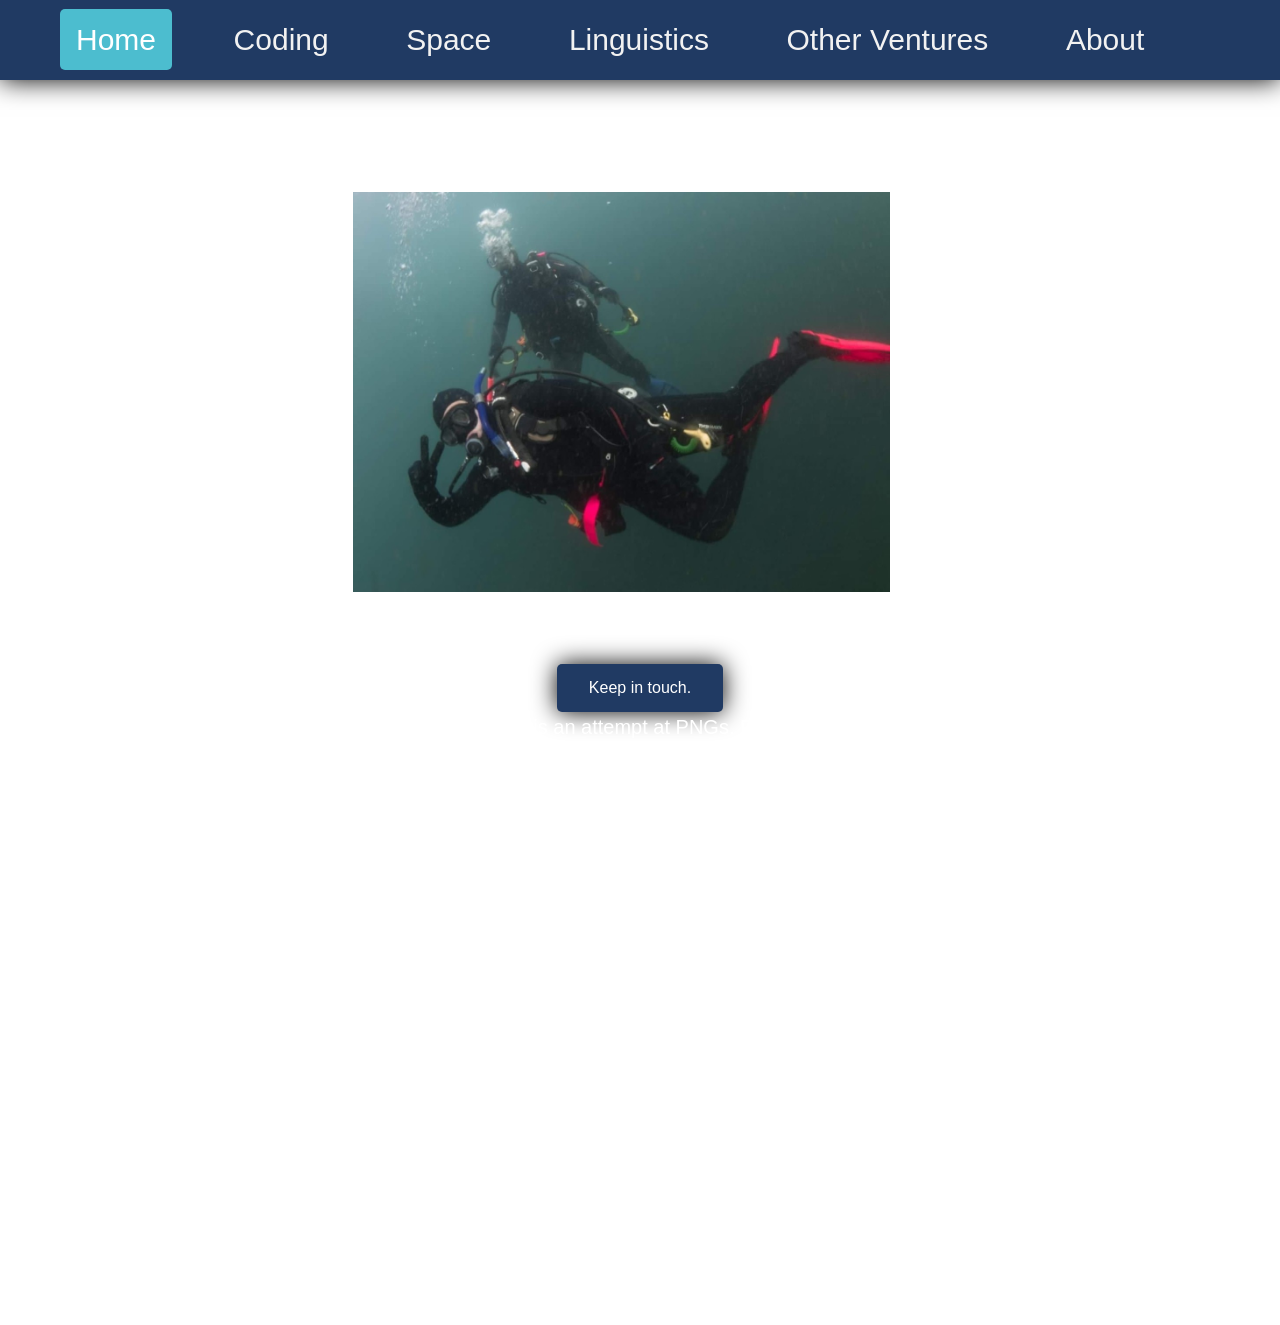
<file: index.html>
<!DOCTYPE html>
<html>

  <title>Home</title>

  <head>
    <link rel="stylesheet" href="pages/sitestyle.css">

  </head>
  <body>
    <header>
        <nav>
          <ul>
            <li><a class="active" href="index.html">Home</a>
            <li><a href="pages/coding.html">Coding</a>
            <li><a href="pages/space.html">Space</a>
            <li><a href="pages/linguistics.html">Linguistics</a>
            <li><a href="pages/misc.html">Other Ventures</a>
            <li><a href="pages/about.html">About</a>

          </ul>
        </nav>
      </header>
  <main>
    <h1>Hi! I'm Jess.</h1>

    <img src="scuba.jpg" alt="At my PADI certification dive." height = 400> <img onclick="location.href='https://www.linkedin.com/in/jessica-kuleshov-9639122b/';" src="linkedin_white_1.png" alt="linkedin" height = 30>
    <p>Nice to meet you. Take a look around.</p>
    <button onclick="location.href='https://www.linkedin.com/in/jessica-kuleshov-9639122b/';">Keep in touch.</button>
    <br>
    Below is an attempt at PNGs. Please.



  </main>

</body>
</html>
</file>
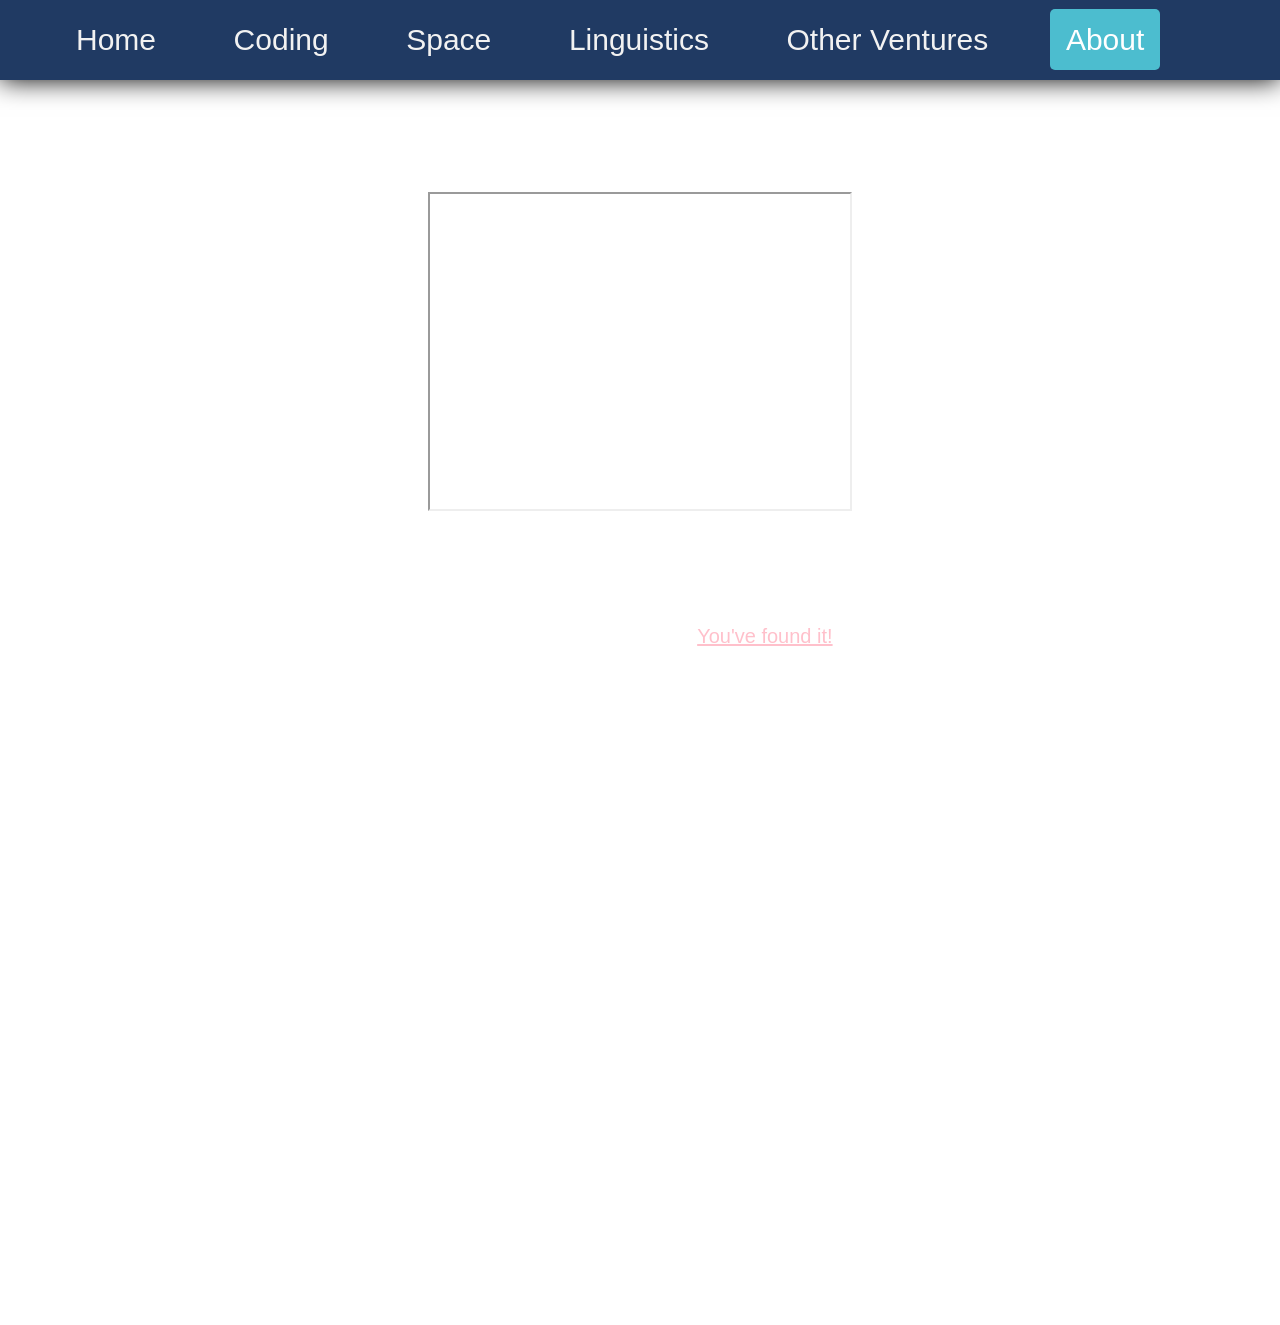
<file: pages/about.html>
<!DOCTYPE html>
<html>
  <title>About</title>
  <head>
    <link rel="stylesheet" href="sitestyle.css">
  </head>
  <body>
    <header>
        <nav>
          <ul>
            <li><a href="../index.html">Home</a>
            <li><a href="../pages/coding.html">Coding</a>
            <li><a href="../pages/space.html">Space</a>
            <li><a href="../pages/linguistics.html">Linguistics</a>
            <li><a href="../pages/misc.html">Other Ventures</a>
            <li><a class="active" href="../pages/about.html">About</a>
          </ul>
        </nav>
      </header>
  <main>
    <h1>Who am I, anyway?</h1>
    <iframe width="420" height="315"
    src="https://www.youtube.com/embed/EiPkDpU1jZM">
  </iframe> <br>
    (disregard the "Aerospace Fellowship" portion and title, the rest holds up pretty well.)


    <p>I am a senior in the Columbia University School of
      Engineering and Applied Sciences, studying Computer Science and Linguistics,
      with some aerospace on the side. However, I'd venture to say that I am just a
      tad more than that. </p>
    Came here for the resume? <a href="about_projects/resume.pdf" target="_blank">You've found it!</a><br>
    <h3>Things I am currently involved with:</h3>
      <b><i>Linguistics@Columbia</b></i><br>
      I am, once again, TA-ing Introduction to Linguistics, taught by Prof. John McWhorter. Hyped for another
      (please oh no don't be remote) semsster!<br><br>
      <b><i>Brooke Owens Fellowship</b></i><br>
        I am a 2021 Brooke Owens Fellow, and interned with the Missions Software team at Planet Labs!<br><br>
      <b><i>Columbia Space Initiative</b></i><br>
        I am formerly the Co-President, and currently am the Rocketry team's Co-Lead and Airframe subteam lead.<br><br>
      <b><i>Columbia GLOT </b></i><br>
        GLOT, or the Group of Linguistically-Oriented Terrestrials, is a language
        and linguistics club that I co-founded with a friend in Fall 2019.<br><br>
      <b><i>Columbia Pops Orchestra</b></i><br>
        I play bass clarinet!<br><br>
      <b><i>Columbia Wushu</b></i><br>
        I am kicking, spinning, the things you'd generally expect from wushu!<br><br>
        <br>
        <br>
        <br>
  </main>
</body>
</html>
</file>
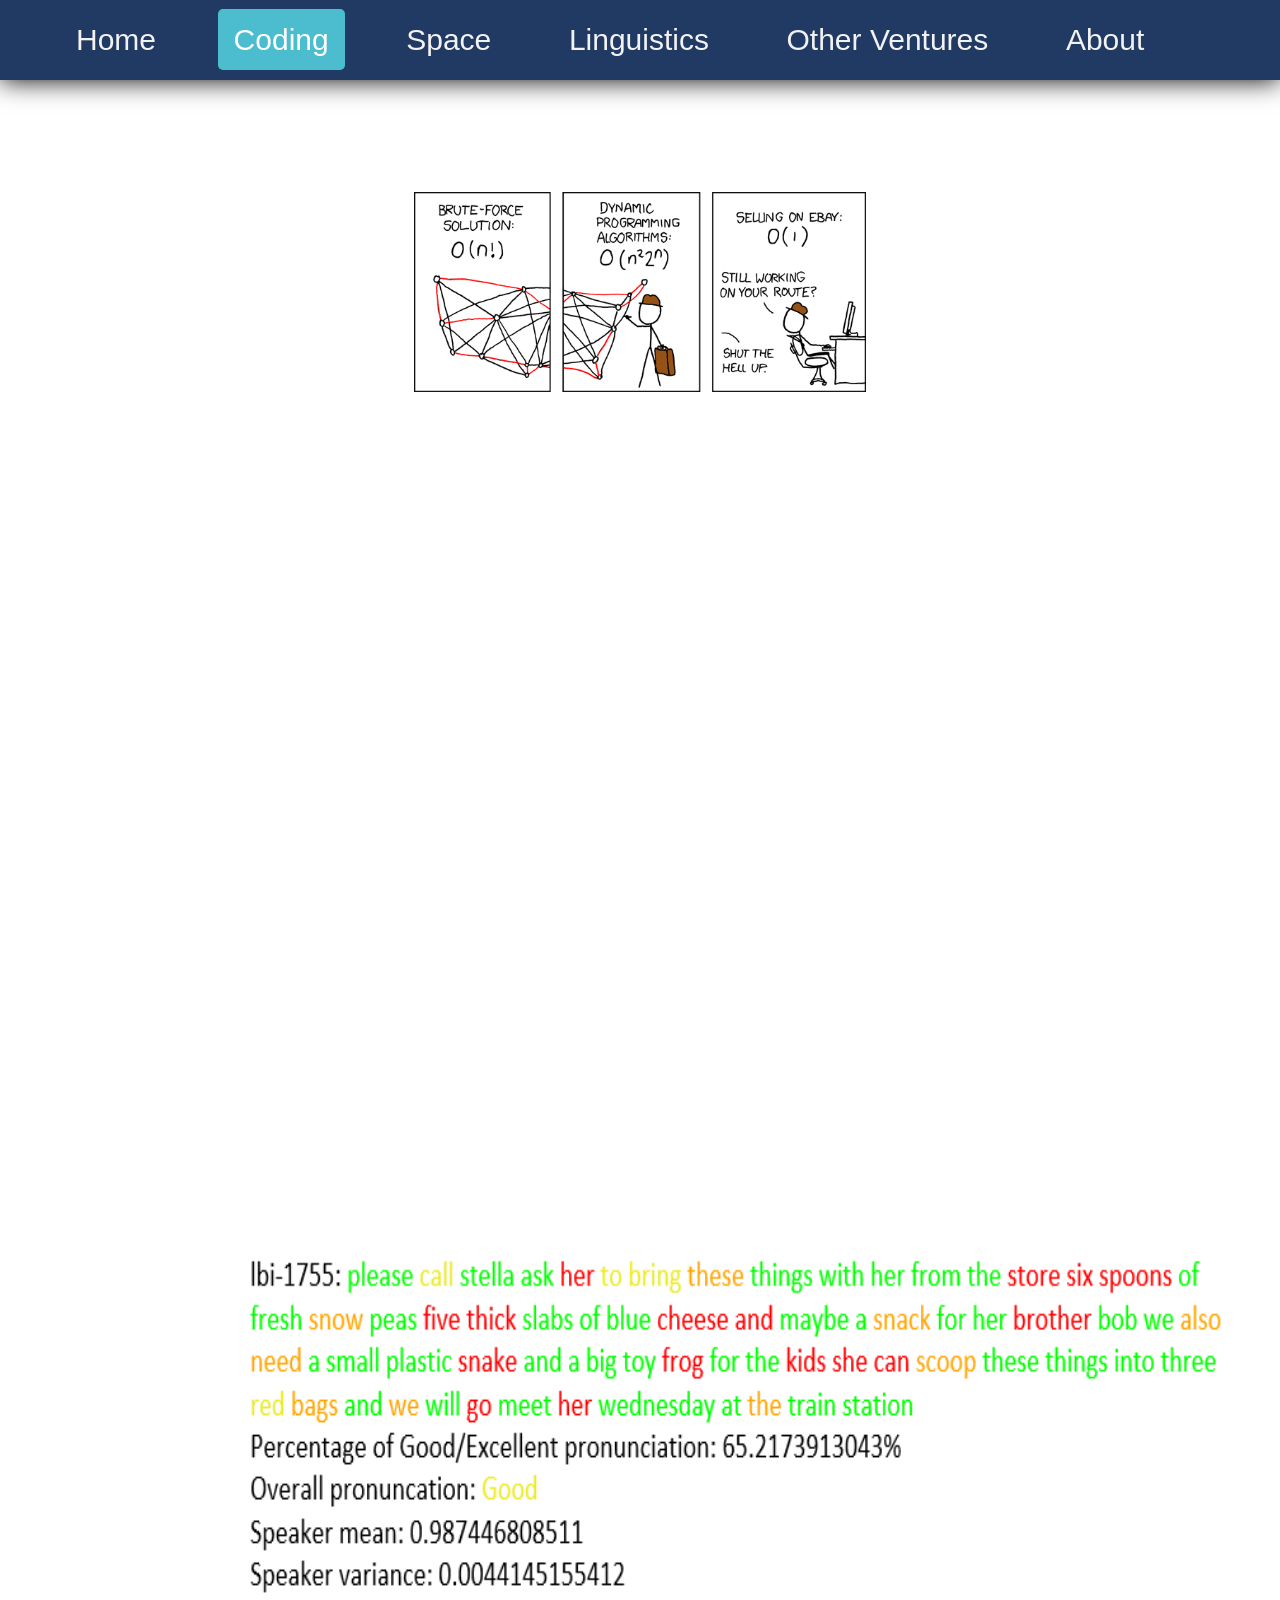
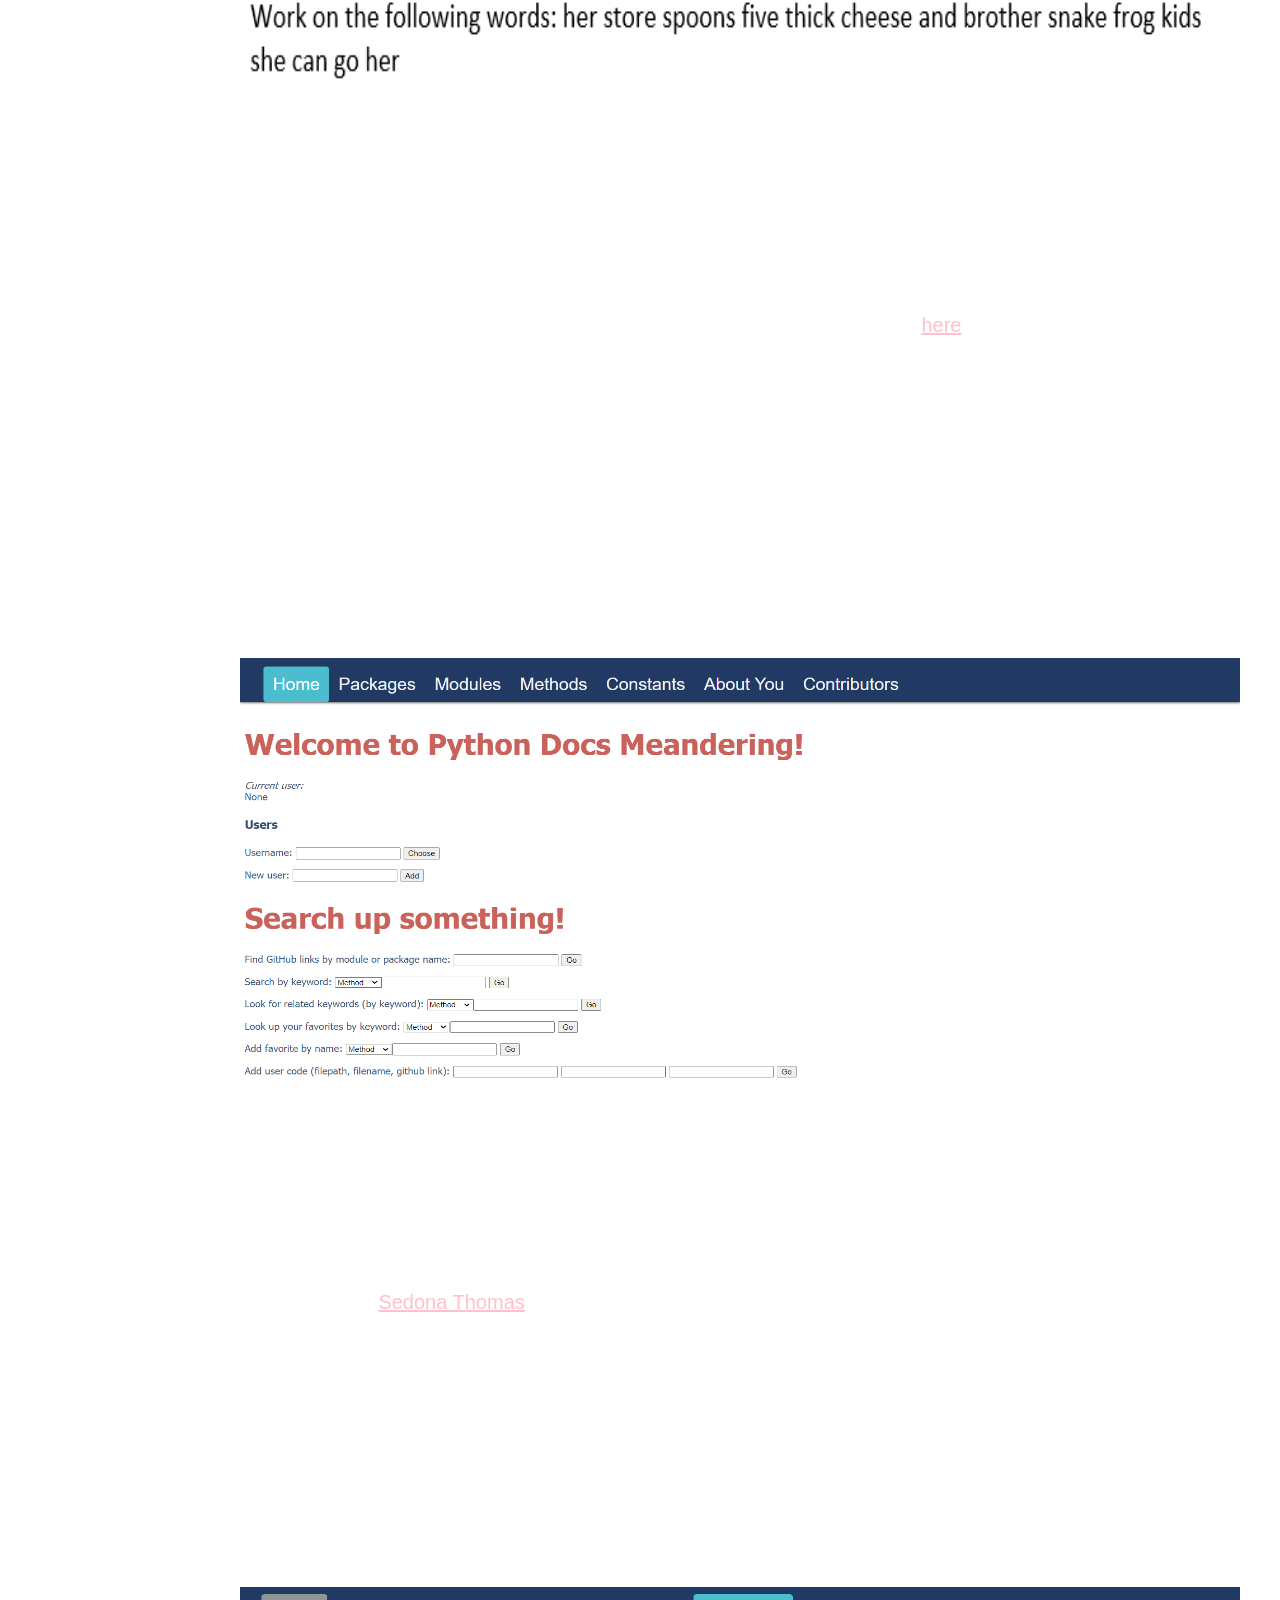
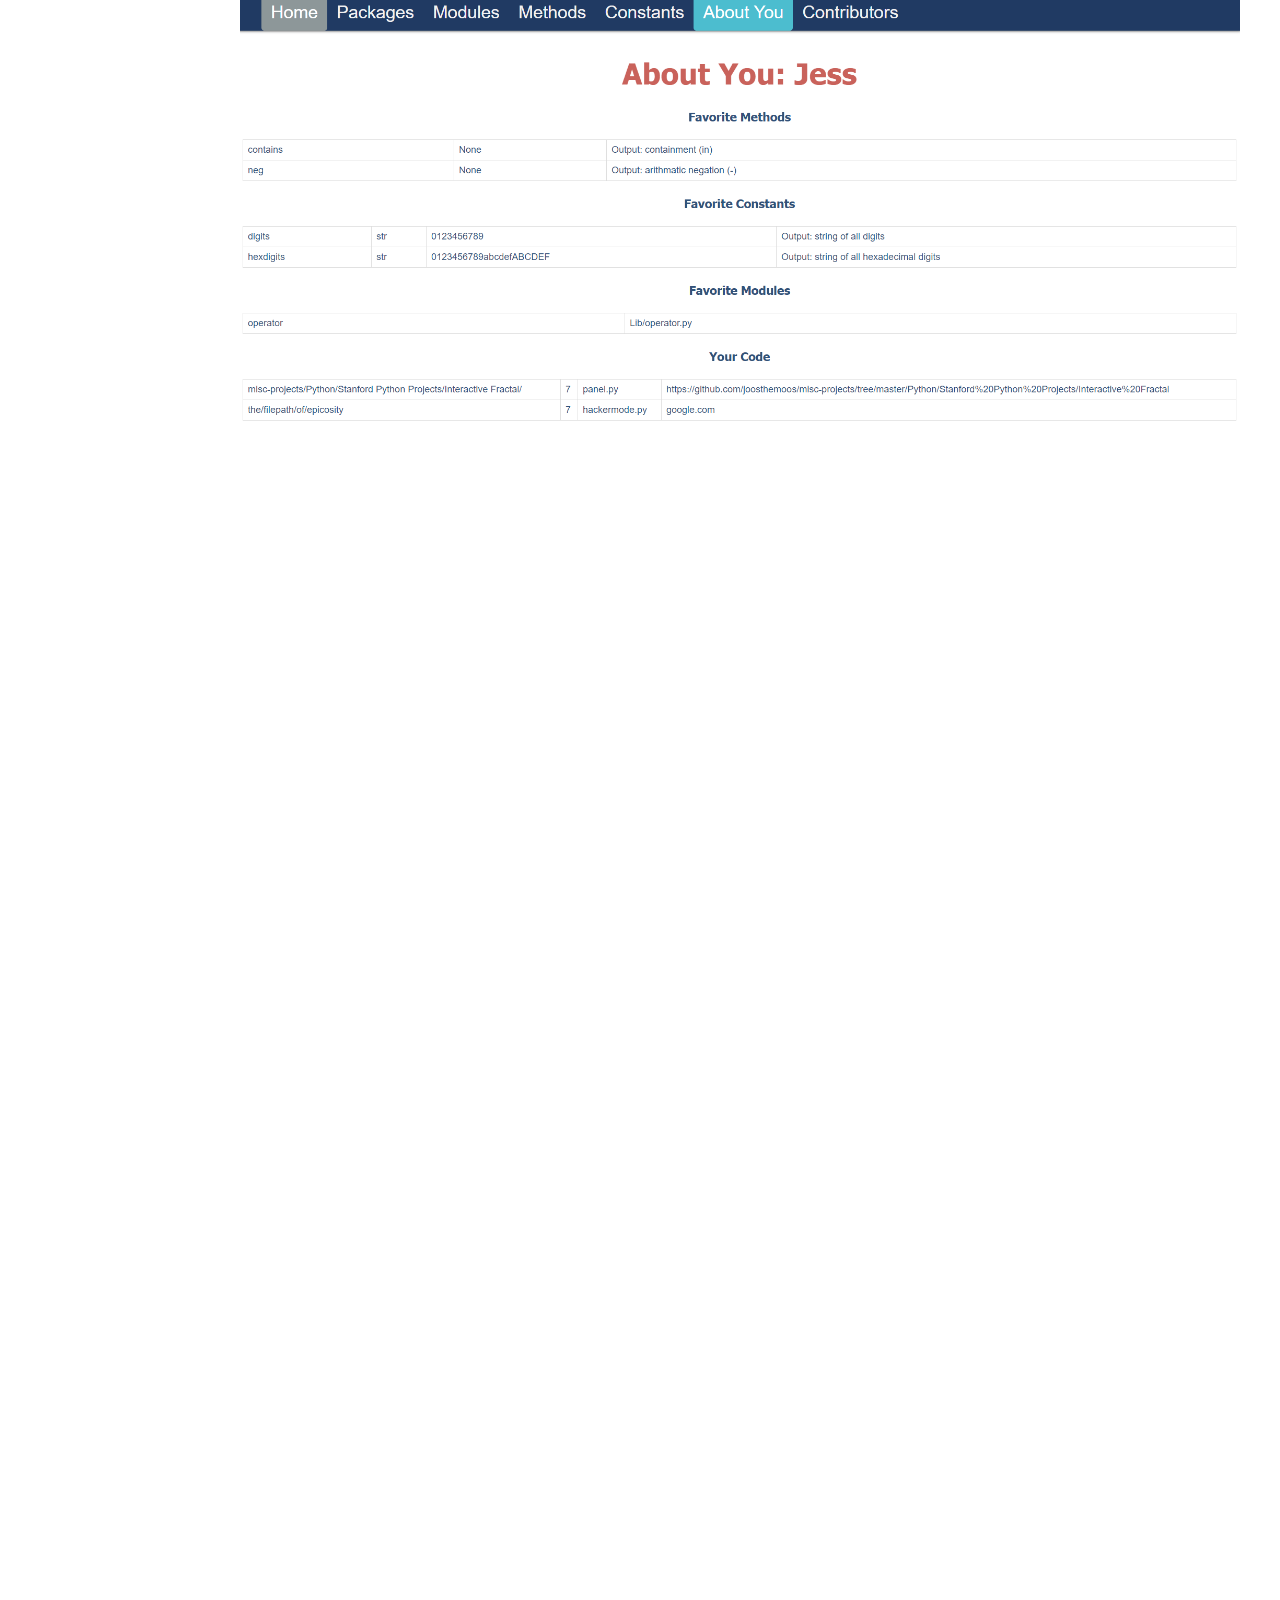
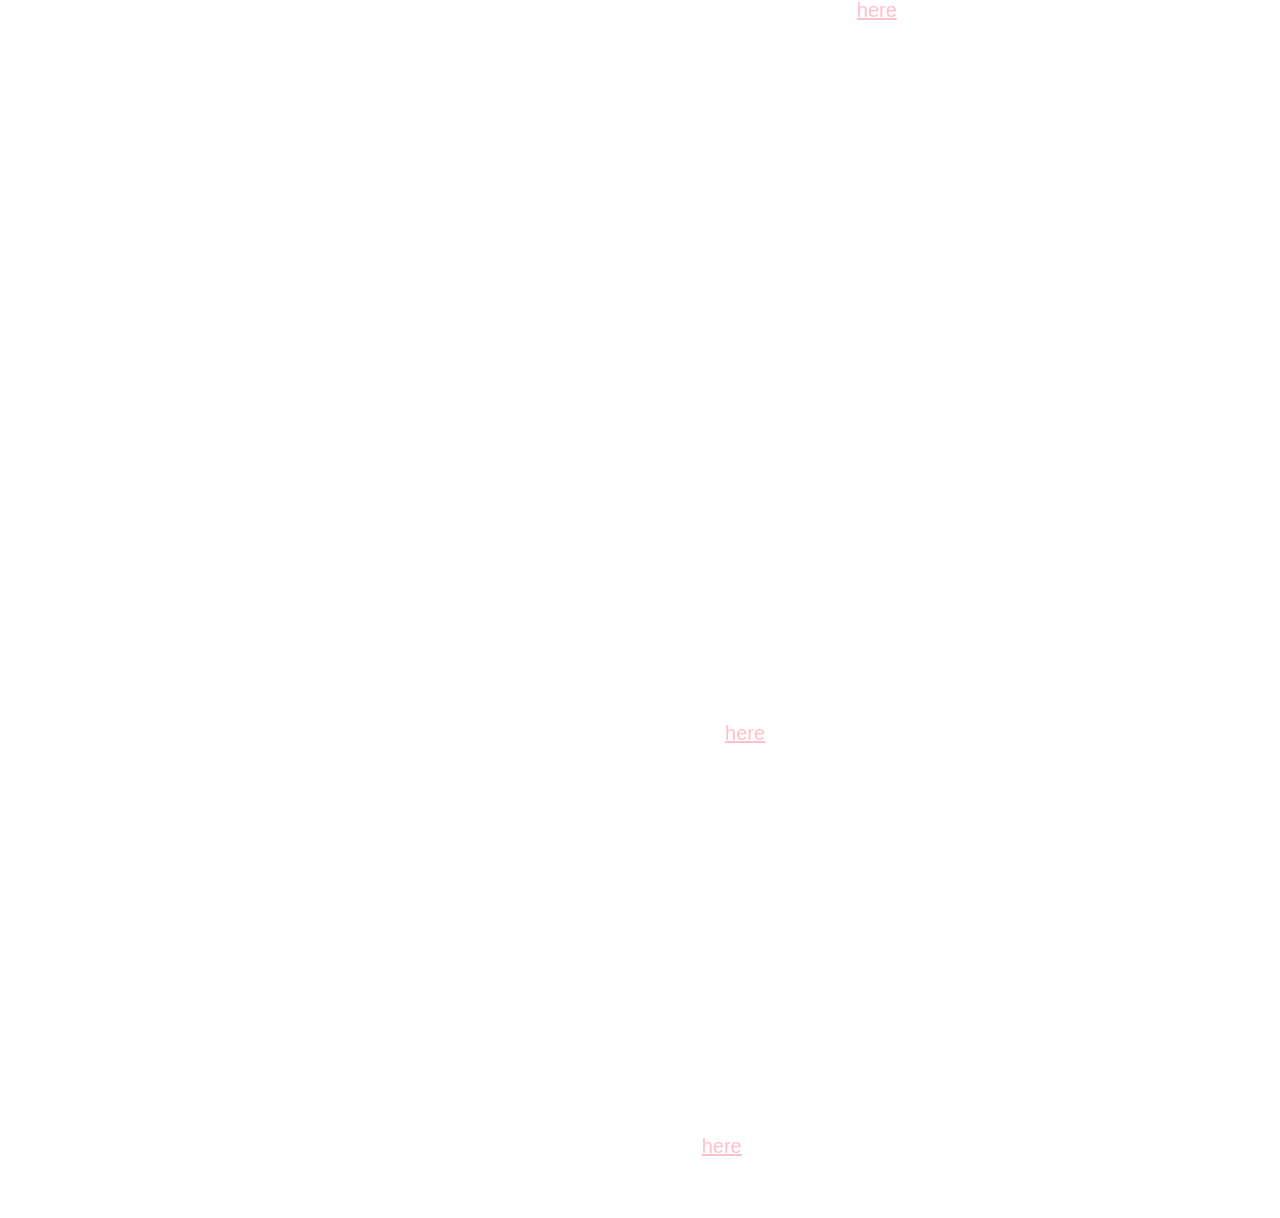
<file: pages/coding.html>
<!DOCTYPE html>
<html>
  <title>Coding</title>
  <head>
    <link rel="stylesheet" href="sitestyle.css">
  </head>
  <body>
    <header>
        <nav>
          <ul>
            <li><a href="../index.html">Home</a>
            <li><a class="active" href="../pages/coding.html">Coding</a>
            <li><a href="../pages/space.html">Space</a>
            <li><a href="../pages/linguistics.html">Linguistics</a>
            <li><a href="../pages/misc.html">Other Ventures</a>
            <li><a href="../pages/about.html">About</a>
          </ul>
        </nav>
      </header>
  <main>
    <h1>Coding</h1>
    <img src="coding_projects/coding.png" alt="Another xkcd? Probably." height = 200>
    <p>Although I started coding HTML websites when I was in elementary school,
    I took an extended break pretty much until the end of high school, when I
    rediscovered my love for computer science and how easily applicable it is
    to other things that I love. Now I have mildly more impressive projects
    (I hope) than simply being able to Inspect-Element the Google homepage.</p>

    <div class="card">
      <h2>Speech Recognition: Pronunciation Assessment and Feedback Tool</h2>
      <h4>Fall 2021</h4>
      <p>Languages/toolkits used: Shell Scripting, Python, Kaldi, Google Cloud</p>
      <p>As part of COMSW6998 Fundamentals of Speech Recognition, taught by Prof. Homayoon Beigi, we were tasked with creating a
        speech recognition project using the open-source Kaldi toolkit. I decided to work on the issue of
        pronunciation assessment using ASR methods, creating a rudimentary tool for speakers with highly-accented English speech
        to assess their own pronunciation and get feedback for what sounds and words to work on.</p>
        <p>This turns out to be mildly difficult to do (who knew!) but very fun to work with. The workflow I came up with was to
          first have a model trained on a corpus of slightly-accented, sometimes nonnative English (based on the TED-LIUM corpus of English TED Talks)
          that then gets force-aligned with a native English dataset (the LibriSpeech corpus of audiobooks). This alignment then
          should produce a baseline that can represent highly-intelligible English. With this new model, data from a corpus of
          highly-accented speech (the Speech Accent Archive) can be compared. Kaldi outputs decoded results in the form of lattices.
          From lattices, the best path through the lattice determines which phone is present at a given time stamp, and the log likelihood
          of this phone being correct is considered its "confidence". We extract these confidences, compare the phones to the transcript, and
          then get a rating for each word! Below you can see what such an output would look like - for ease of reading and color-coding, I
          outputted the results for each speaker in an RTF format.</p>
          <img src="coding_projects/kaldi_output.png" width="1000" height="450" alt="Pronunciation assessment output">
          <p>This project was very difficult for me, and there are still many places for it to improve, especially when it comes to proper
            evaluation. Nevertheless, I learned so much, from gaining a hands-on understanding of signals processing and automatic speech
            recognition, to working with shell scripting (and making such a gorgeous, stage-divided, with-flags-and-everything main script),
            to working with very, very, unclean data. It's one of those projects where I could have been working on it forever but deadlines
            happen and semesters end. Thanks again Prof. Beigi for an excellent class and a real challenge!
      </p>
      <p>If you would like to look at the code itself, please email me at jessica.kuleshov@columbia.edu. Otherwise, the paper
      can be found <a href="coding_projects/sr_final_paper.pdf" target="_blank">here</a>.</p>
    </div>

    <div class="card">
      <h2>A Better Way to Search Python Commands - Databases</h2>
      <h4>Spring 2021</h4>
      <p>Languages/toolkits used: Python, Flask, Jinja, PostgreSQL, Javascript, HTML, Google Cloud</p>
      <img src="coding_projects/db_homepage.PNG" width="1000" height="450" alt="The full homepage!">
      <p>There are many resources online for Python documentation, and they are highly convoluted and difficult to look through. Currently,
        there does not seem to be any good website where you can easily search through methods, constants, modules, and packages, as well as have
        a list of favorites and have the ability to take notes on your work.
      </p>
      <p>If you have been facing this problem as well, look no further! In Intro to Databases, together with <a href="https://www.linkedin.com/in/sedonathomas/" target="_blank">Sedona Thomas</a>,
        a fellow Columbia CS student, we made a PostgreSQL database that manages Python packages, modules, constants, and methods. Each page on our front-end
        contains a list of all of its constituents - Methods contains methods, Modules contains modules, and Constants contains constants, et cetera. People can
        register as users and then login, which allows them to access add their own favorite methods/constants/packages, which they can then
        access via the "About You" page (seen below). Users can also submit their own user code on the main page, and can view their submitted code on
        the About You page as well. There are also multiple ways to search - either by keyword or by related keywords, or searching your
        favorites. The Packages and Modules pages also have their own lookups, where you can find what each Package and Module contains. There is also a
        Contributors page that lists every User who has contributed some User code to the database.
      </p>
      <img src="coding_projects/db_aboutyou.PNG" width="1000" height="450" alt="The About You page for Jess (that's me!)">
      <p>The backend, as was mentioned previously, is a PostgreSQL database. The front-end is built on HTML and Javascript housed within the Jinja templates,
        then accessed by a Python/Flask backend which queries the database. The entire project runs on a Google Cloud Linux node. There are also some features
        of the database that are not accessible through the front-end, such as an added Notes functionality (where users can take notes regarding code they
        feel needs more clarification).
      </p>
      <p>While doing this project, I certainly learned a lot, using many tools I have never had the chance to use before.
        The directions we were given were just enough to get us started with running a Flask app and using SQL, but a lot of the commands Sedona and I
        ended up figuring out through trial and error, and eventually we came up with a product that we are both quite happy with. I genuinely enjoyed
        working on this project (despite on occasions unnecessarily short deadlines for certain parts of the project) and now I feel very comfortable
        working with databases again, should I be presented with the opportunity!
      </p>
      <p>If you would like to look at the code for the database/front-end or have any other questions, please email me at jessica.kuleshov@columbia.edu.</p>
    </div>


    <div class="card">
      <h2>Solving Puzzles and Games - Artificial Intelligence</h2>
      <h4>March 2021</h4>
      <p>Language used: Python</p>
      <p>As part of the Artificial Intelligence class, led by Prof. Ansaf Salleb-Aouissi, we
        completed a whole slew of mini-coding projects. For me, however, there were two that really stood
        out in terms of their goal and in their complexity, and those were the projects focused on solving games.
      </p>
      <p>One of my favorite ones is a sudoku-solving algorithm that takes a string of 81 digits and solves the board.
        This assignment focused on using a backtracking algorithm with a minimum-remaining-value (MRV) heuristic. Forward
        checking was also employed to reduce the search space after every iteration. The code can either take in one 81-digit string
        as input in the console or a .txt file as input, depending on whether an input is given or not, and is fairly quick - a maximum
        of two seconds or so for the most complicated board!
      </p>
      <p> The other assignment was much more complicated and also quite satisfying to run - playing 2048. We were told to
        think of solving 2048 with an adversarial search approach, where the computer's insertion of a 2 or a 4 is treated
        as the adversary and you are the maximizing player. Using an expectiminimax algorithm with alpha-beta pruning, my
        algorithm reached 2048 50% of the time and 1024 40% of the time, with the occasional 512 or 4096 (if I was lucky).
        The only heuristic employed was the snake-weighting based on a paper from Nie, Hou, and An, which you can find <a href="http://cs229.stanford.edu/proj2016/report/NieHouAn-AIPlays2048-report.pdf" target="_blank">here</a>.
      </p>
      <p>If you would like to look at the code for either of these assignments, please email me at jessica.kuleshov@columbia.edu for access.
    </div>

    <div class="card">
      <h2>Pronoun Checker</h2>
      <h4>Jan. 2020 (ongoing)</h4>
      <p>Language used: Python</p>
      <p>Sometime in January I started getting annoyed that I wasn't always getting my
        friends' pronouns correct, so I thought of methods to be able to correct myself
        so that after some practice on my own I could respect people's pronouns.
      </p>
      <p>The result was this very basic pronoun checker (which is still in the works).
        It uses the Python speech_recognition library and NLTK to be able to read in the
        speaker's input sentence with a proper name, and then it searches for a correct
        pronoun in the second sentence.
      </p>
      <p>Currently, it only works with male and female pronouns that are inputted in two
        .txt files. The issue is that it cannot deal with uncertainty such as gender-neutral
        names or rarer names. The ever-present issue of coreference resolution is also still there,
        and at the time I did not understand that determining if the pronoun related to the noun is
        actually a more difficult problem than I thought it was.
      </p>
      <p>Relevant files are found <a href="https://github.com/joosthemoos/misc-projects/tree/master/Python/NLP/PANIC%20(Pronoun%20Auditor%20Nastily%20Inflicting%20Charges)" target="_blank">here</a>.
      </p>
    </div>

    <div class="card">
      <h2>Brickbreaker</h2>
      <h4>Summer 2019</h4>
      <p>Language used: Python</p>
      <p>As part of the introductory Python class I took at Stanford University,
        one of our projects was to create a Brickbreaker game using their proprietary
        GUI packages. The result is a fun game!<br><br>
        Files can be found <a href="https://github.com/joosthemoos/misc-projects/tree/master/Python/Stanford%20Python%20Projects" target="_blank">here</a>.
      </p>
    </div>
  </main>
</body>
</html>
</file>
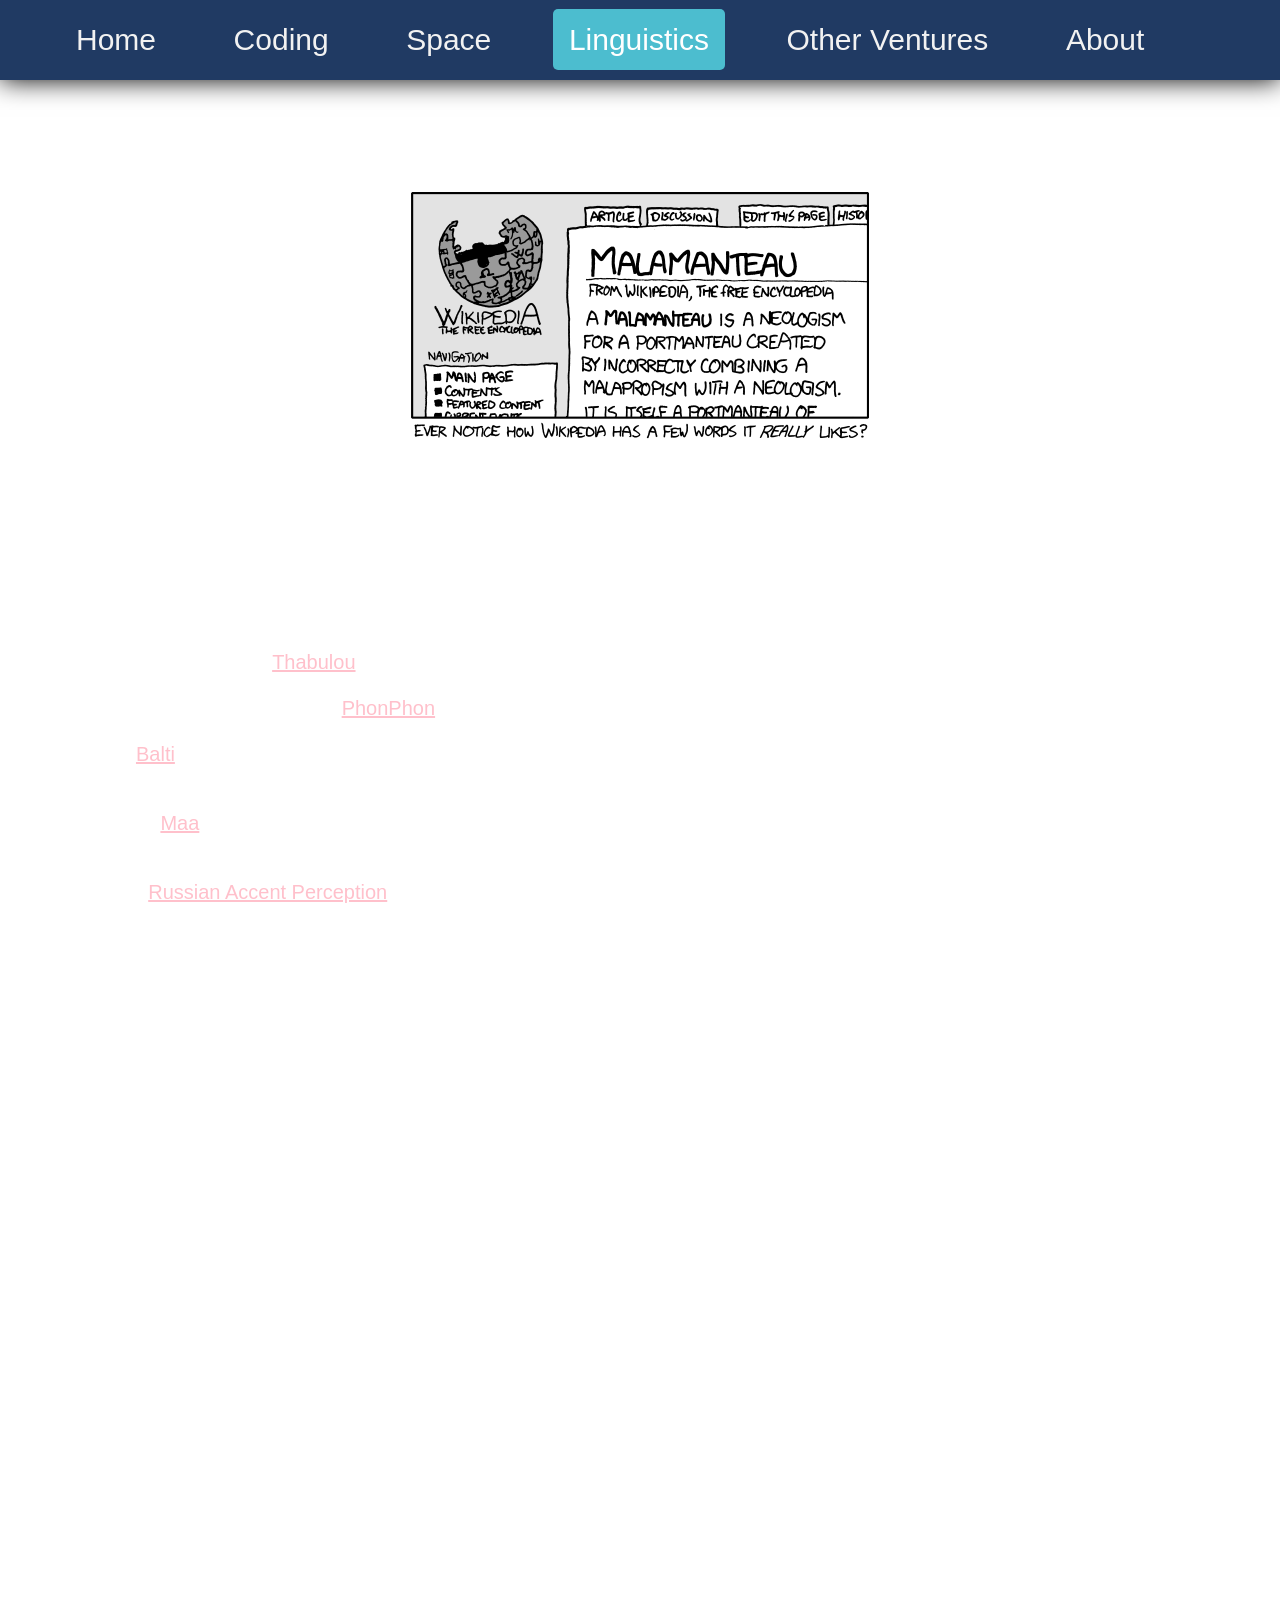
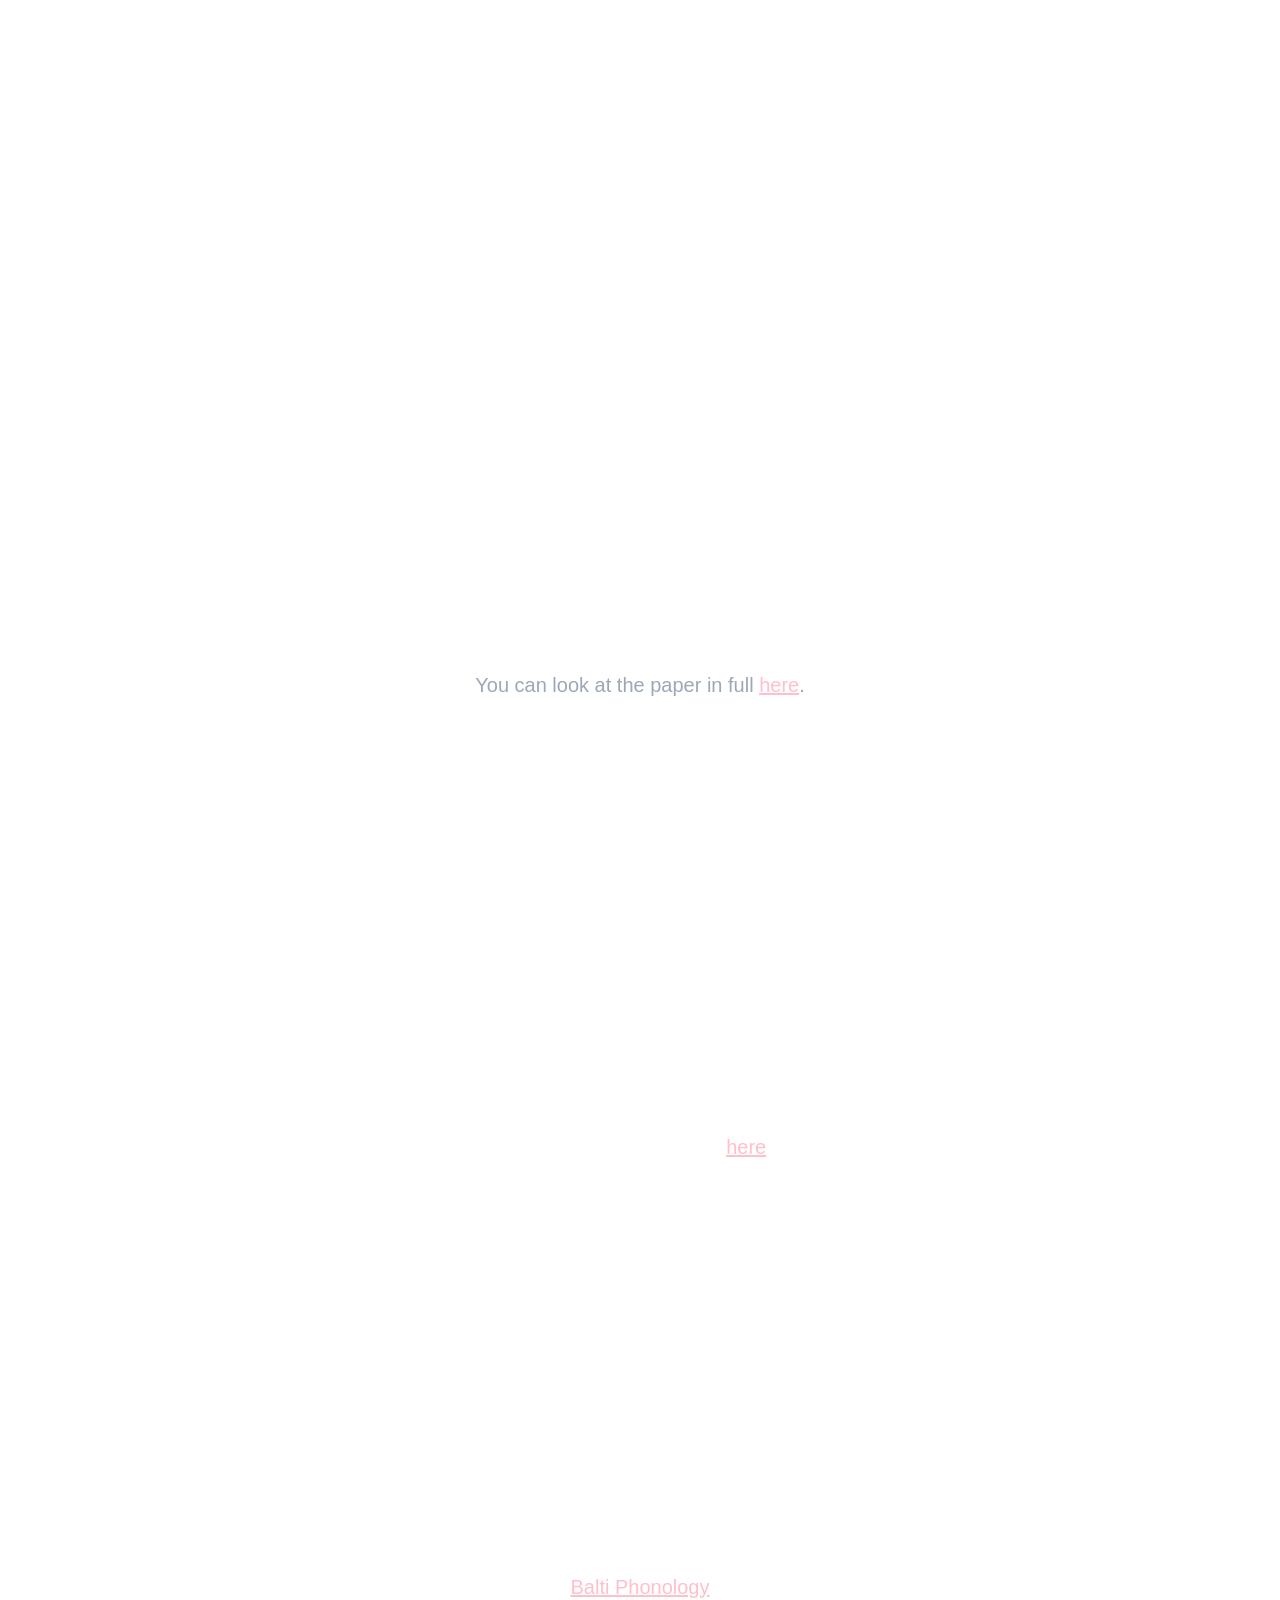
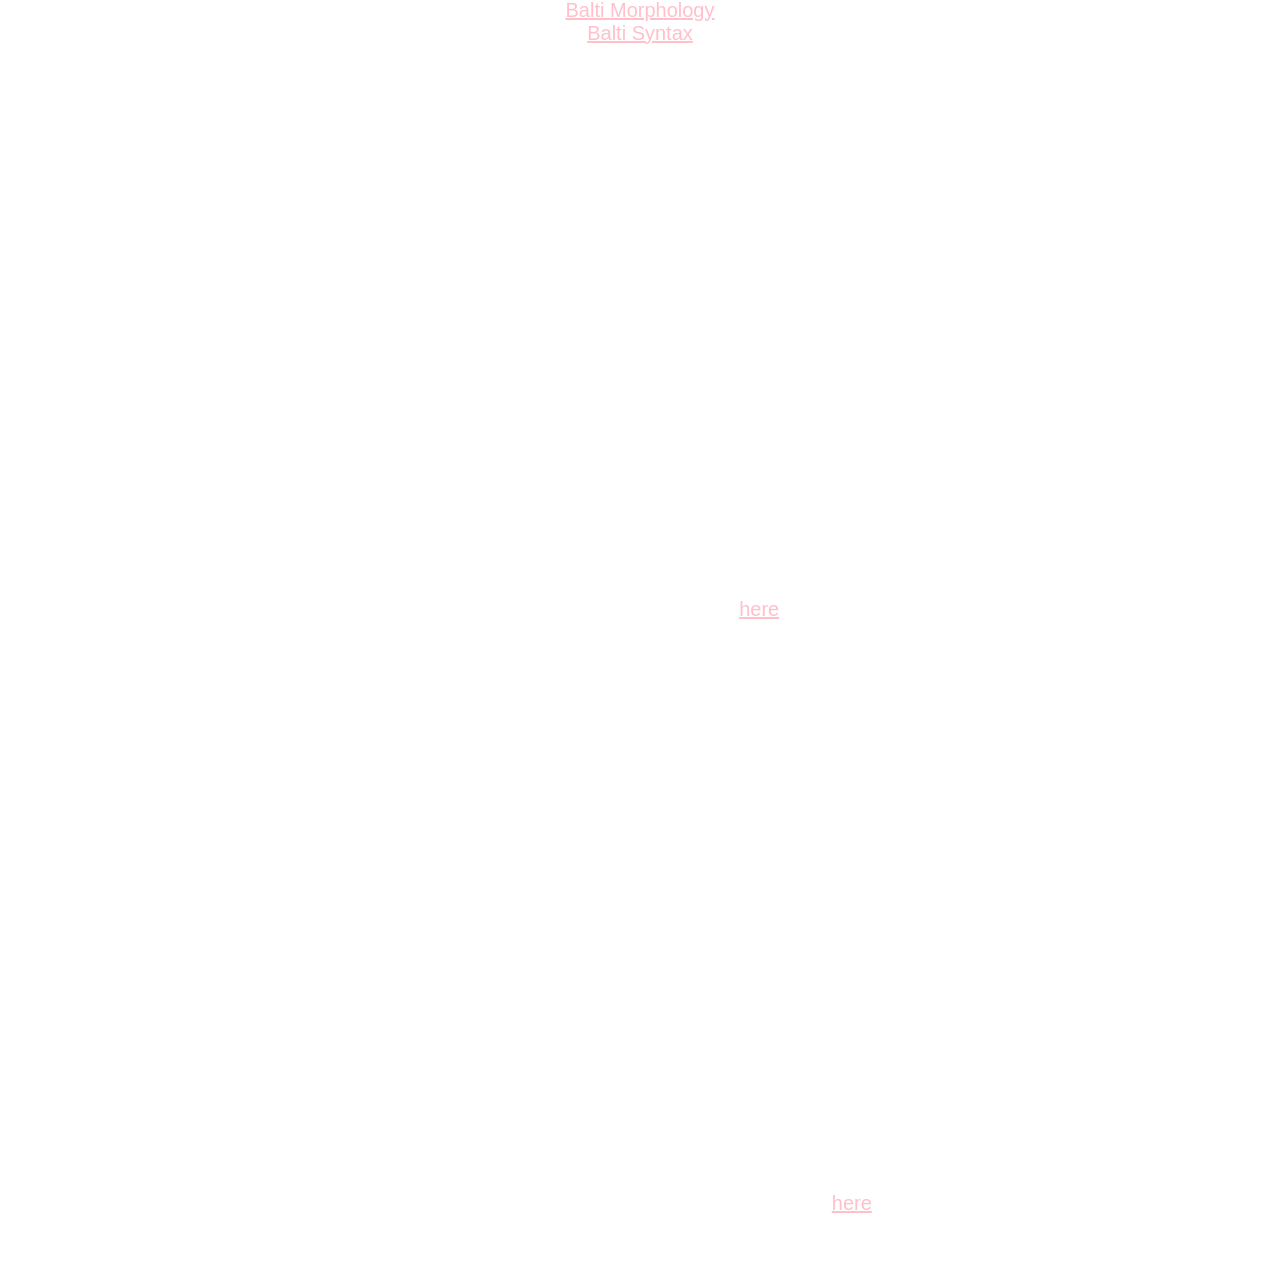
<file: pages/linguistics.html>
<!DOCTYPE html>
<html>
  <title>Linguistics</title>
  <head>
    <link rel="stylesheet" href="sitestyle.css">
  </head>
  <body>
    <header>
        <nav>
          <ul>
            <li><a href="../index.html">Home</a>
            <li><a href="../pages/coding.html">Coding</a>
            <li><a href="../pages/space.html">Space</a>
            <li><a class="active" href="../pages/linguistics.html">Linguistics</a>
            <li><a href="../pages/misc.html">Other Ventures</a>
            <li><a href="../pages/about.html">About</a>
          </ul>
        </nav>
      </header>
  <main>
    <h1>Linguistics</h1>
    <img src="ling_projects/malamanteau.png" alt="Boy is xkcd a good time.">
    <p>I'm a huge fan of linguistics, many thanks to an academic summer camp
    a few years back that got me absolutely hooked. I have
    gone on to take many classes at Columbia with respect to this subject, as well
    as creating my own ConLang (constructed language) and writing a couple of
    papers as part of assignments.</p> <br>

    <h3>My projects/papers/the like:</h3>
    <li><a href="#thabulou">Thabulou</a> - a ConLang by a person whose entire concept
      of language was just English <br><br>
    <li><a href="#ayeaye">PhonPhon</a> - Russian [I] vs. [i] distinction in nonnative English speakers <br><br>
    <li><a href="#balti">Balti</a> - multiple papers done as part of a Language Documentation:
      Field Methods course, taught by the wonderful Dr. Meredith Landman <br><br>
    <li><a href="#maa">Maa</a> - A review of interesting features of the Maa language, as part of the
      Languages of Africa course, taught by Professor John McWhorter<br><br>
    <li><a href="#russian_accents">Russian Accent Perception</a>A study attempting to determine the
      perception of the strength of the Russian-American accent, as part of the Hyphenated Minds course
      taught by Professor Danko Sipka.<br><br>

    <div class="card" id="russian_accents">
        <h2>Hyphenated Minds: Russian Accent Perception Study</h2>
        <h4>Spring 2021</h4>
          <p>One of my favorite parts of the Spring semester was working on my Linguistics project.
          Of course, this isn't to say that I did not enjoy the three other projects I was working on, but my
        project for the Hyphenated Minds class (taught by visiting professor Danko Sipka of ASU) was a one-person
       job; other than initial consultation with Danko to discuss the direction that I would like this project to
      take, I came up with this idea entirely by myself. It also ended up with quite interesting results, for a project
      whose experiment and analysis stage was completed in under two weeks!</p>
      <p>This study focuses on the perception of the strength and intelligibility of Russian accents, specifically of
      people from St. Petersburg who moved to the United States. There were 7 recordings which 27 people judged on a Google
      Form.</p>
      <p>Each recording was analyzed beforehand in Praat to determine the number of differences in pronunciation from
      Standard American English. After those scores are collected they are combined into one final score that was then
      used when doing the data analysis.</p>
      <p>The results were really quite interesting! There was a clear positive, almost-linear correlation between the number
      of correct (or almost-correct, I also took Eastern-European/Slavic because people guessed that as the same rate as Russian) guesses
      and the number of phonetic alternations and a strong positive correlation between the perceived strength of the accent and the number of
      phonetic alternations. It was also nice to see that the more strong the accent was, the more certain people were of their answers;
      respondents barely voted 1 or 2 at perceived strengths of 4 or 5. The intelligibility score was the main loss here; according to
      respondents it seems like everyone was very much mutually intelligible so every subject got a score of 1 or 2. It again did result in some
      sort of upward trend, but it was not clear enough to determine if it was due to correlation.</p>
      <p>The main problem that I ended up having with this data was a gross lack of it. Because of Columbia's shortened semester, I could not
      gather nearly the amount of recordings that I would have liked, and I would have then also made multiple Google Forms to randomize the order
      in which people listened to the recordings or the recordings which they would hear. Perhaps this can be done in a future iteration of
      the project, but in the case of this paper, it is important to note that all results have to be taken with a grain of salt.</p>
      <p>Hyphenated Minds in general was an absolute gem of a class and hit really close to home during
      the course of the semester. I myself am a heritage speaker of Russian, and I have taken classes at Columbia specifically tailored to teaching Russian
      (mostly grammar, writing, and reading) to heritage speakers - something that I did not know was a field that people actually studied at the time, much
      less made whole courses for. Discussing with other classmates, who were often heritage speakers themselves, about the disconnect we often feel, the world's
      stance on bilingualism, and the fickle subject of revitalization were some of the most personal discussions that I have had at Columbia.</p>
      <p>It was so wonderful to be able to do Linguistics research again! Even though I did not have time to complete this to the perfection I wanted
      it to be and there is so much left to look at with just this data, I thoroughly enjoyed annotating recordings, going through the form responses,
      and being able to draw my own conclusions from them. Hopefully I have more opportunities to do so in the future. </p>
          You can look at the paper in full <a href="ling_projects/accent_study.pdf" target="_blank">here</a>.
    </div>

    <div class="card" id="maa">
        <h2>Languages of Africa: Maasai(Maa)</h2>
        <h4>Fall 2020</h4>
        <p>For the Languages of Africa class taught by Prof. John McWhorter, I focused my final report on
          the Maa language, spoken by the Maasai people in Kenya and Tanzania. The paper focuses on two interesting
          aspects of the language, specifically the presence and use of advanced tongue-root vowel harmony and the way that
          words are borrowed into the language from Swahili and English. This is not my own research - it is more in a paper summary
          format - but personally I found it useful to condense the knowledge I found in other papers into a more comprehensive read.
          The Maa language is very intricate in many ways, and these two aspects are something I believe even non-linguists can appreciate.</p>
        <p>The paper can be found <a href="ling_projects/maasai.pdf" target="_blank">here</a>.</p>
    </div>

    <div class="card" id="balti">
        <h2>Field Methods: Balti</h2>
        <h4>Spring 2020</h4>
        <p>As part of the Language Documentation: Field Methods course taught by Dr. Meredith Landman,
          I got the chance to work on an endangered language from the ground up. The language that the
          class worked on for the semester was Balti, a Tibetic language spoken in the Kashmiri region
          of Pakistan. Below are the three papers that I wrote for the course. If you want to look
          at the final class product, several students worked through the summer as well to create a
          comprehensive Balti dictionary. <br><br>
          <a href="ling_projects/balti/balti_phonology.pdf" target="_blank">Balti Phonology</a><br>
          <a href="ling_projects/balti/balti_morphology.pdf" target="_blank">Balti Morphology</a><br>
          <a href="ling_projects/balti/balti_syntax.pdf" target="_blank">Balti Syntax</a>
        </p>
    </div>

    <div class="card" id="ayeaye">
        <h2>Russian [i] vs. [ɨ] distinction</h2>
        <h4>Spring 2020</h4>
        <p>During the Phonetics and Phonology class taught by Dr. Meredith Landman, I wrote a paper
          on Russian's [i] vs. [ɨ] distinction in English. My informants were two Russian-speaking relatives, whom
          I call Speaker 1 and Speaker 2. Using Praat, I analyzed
          recordings of both informants reading from a list of Russian and English words containing [i] and [ɪ]
          to see how they would pronounce them, to determine what a native Russian speaker would consider a
          phoneme in foreign words. The result is that the [i] vs. [ɨ] distinction exists in English, but
          [i] vs. [ɪ] distinction does not exist for Russian speakers.
        </p>
        <p>An interesting difference is that because
        Speaker 1 learned to speak English and not just read it, when she is made aware of this English distinction
        she intentionally tries to pronounce it with the proper pronunciation, while Speaker 2 cannot distinguish
        the two sounds even after being made aware of there being a difference in English.
        </p>
        <p>You can read the full paper <a href="ling_projects/phonphonivsi.pdf" target="_blank">here</a>.
        </p>
    </div>

    <div class="card" id="thabulou">
        <h2>Thabulou</h2>
        <h4>Summer 2015</h4>
        <p>As part of the Linguistics course I took in Summer 2015 from Johns Hopkins Center for
          Talented Youth, one of our ongoing assignments during the three
        weeks were to create a language from scratch, or a "ConLang". It could have any features
      that we wanted and its creation was used to test our learning throughout the course. It is unfinished
      in many ways, as it was done during three weeks and then I only worked on it for a little bit of time afterwards,
      but it was one of my favorite assignments to work on.</p>
      <p> The result is a language that works similar to English in the sense that it is SVO,
        and it has its own working alphabet and grammar. The most underworked part is the vocabulary, as it is actually
        a bit difficult to make up words that don't sound like any words you know (which was my goal at the time).
        It is not able to be used for practical purposes either, as the words that I have come up with over the years
        are not from the Swadish list and instead are just words that I thought would be potentially useful at the time.
      </p>
      <p> You can look at the documentation for Thabulou <a href="ling_projects/Thabulou.pdf" target="_blank">here</a>.
      </p>
    </div>
  </main>
</body>
</html>
</file>
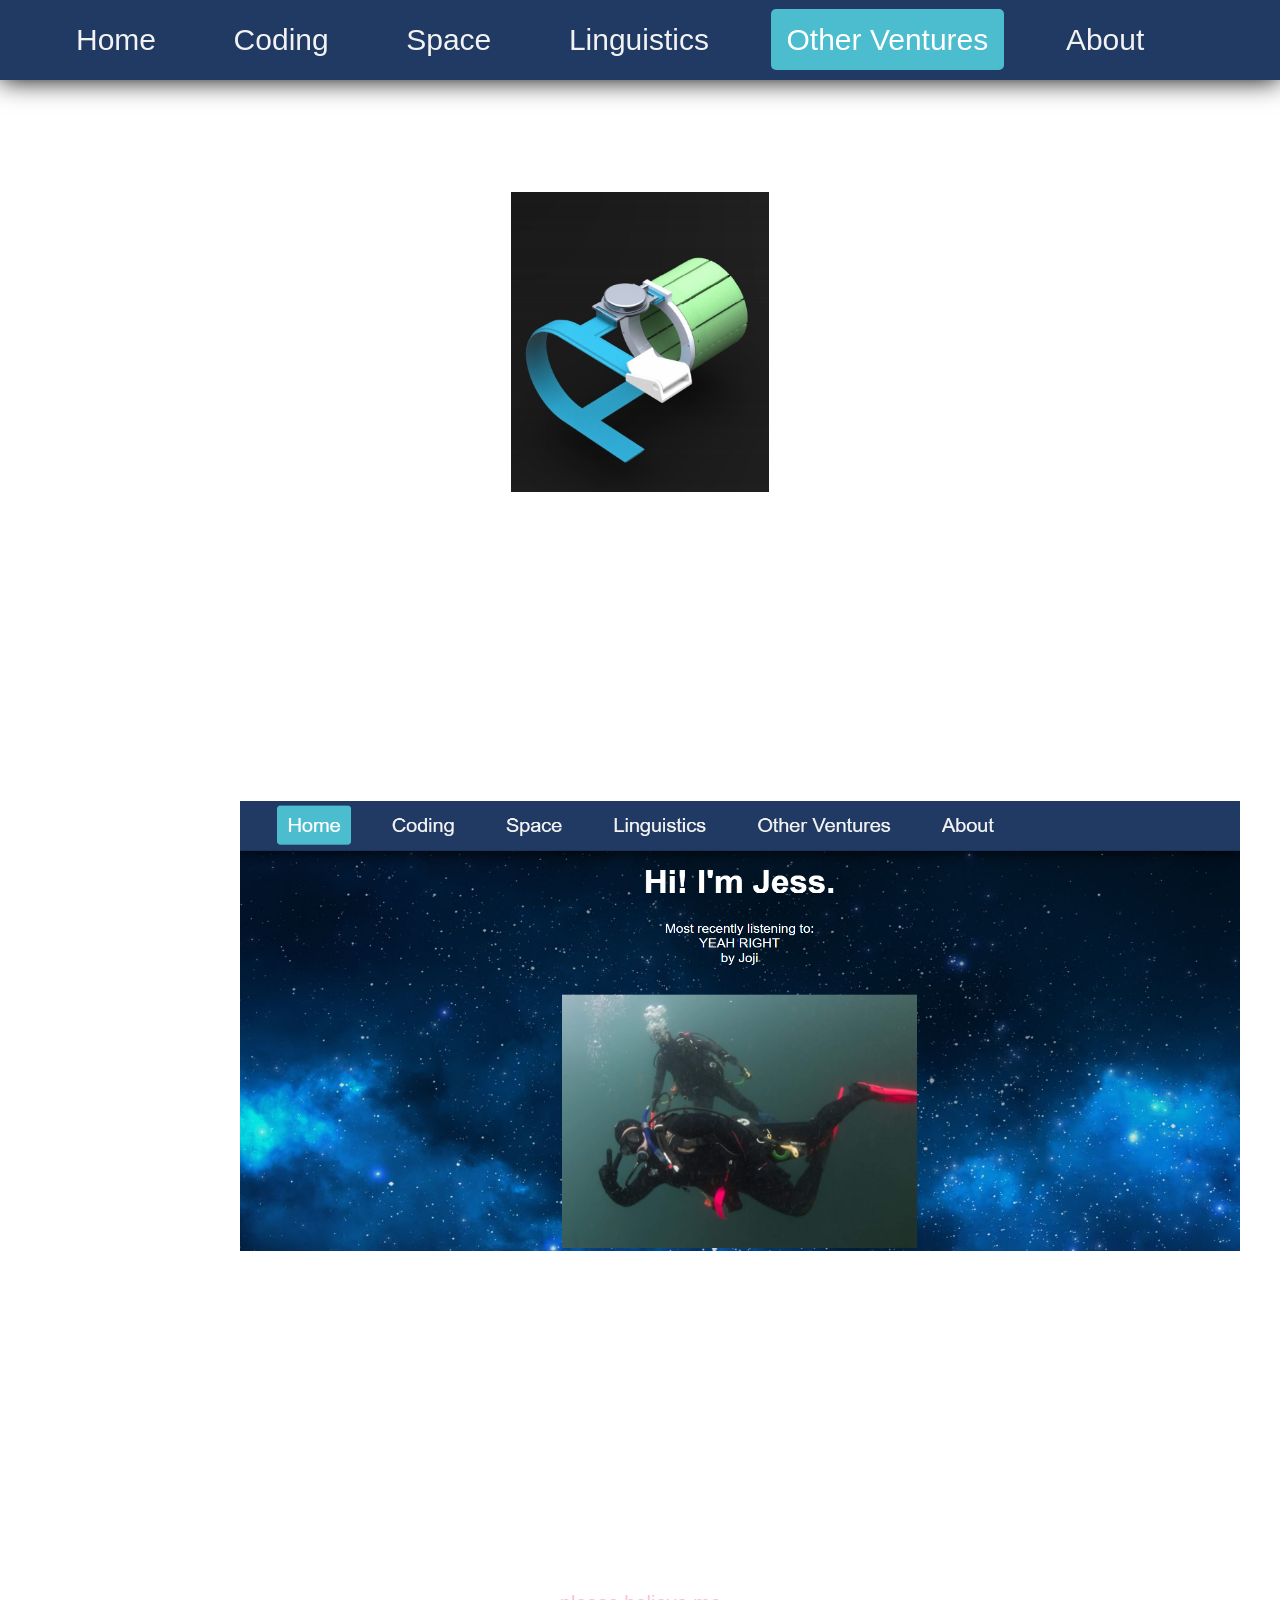
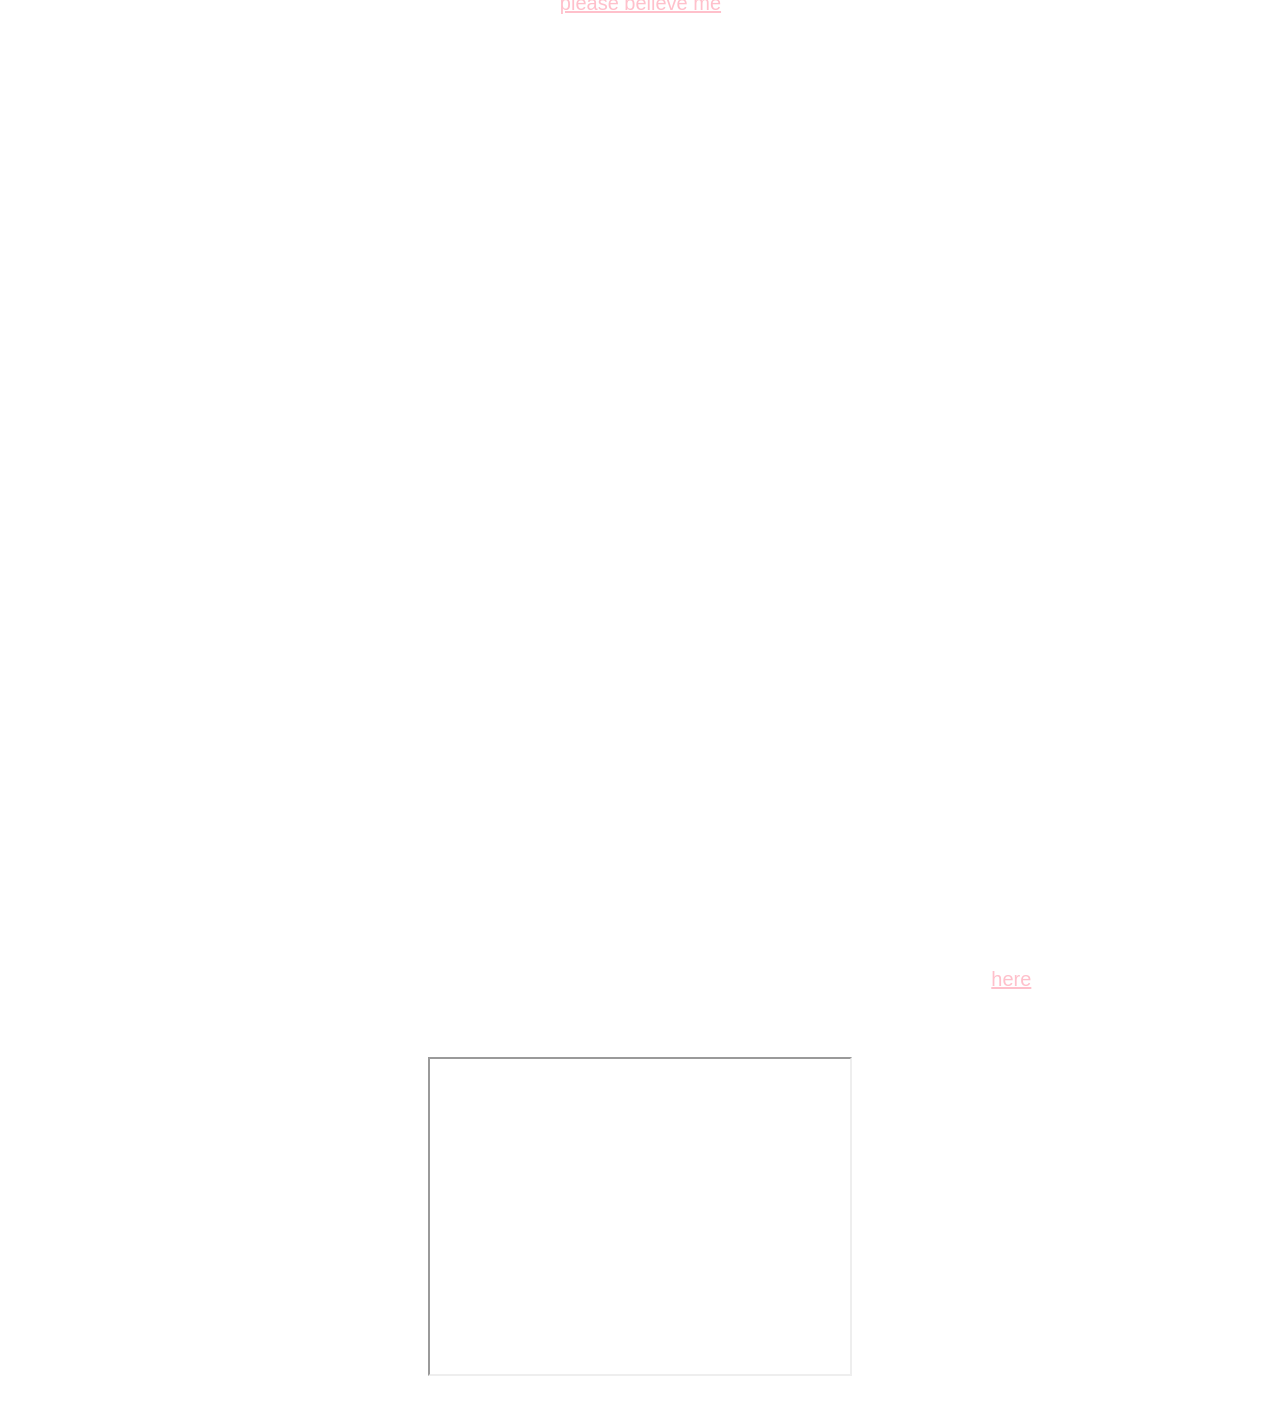
<file: pages/misc.html>
<!DOCTYPE html>
<html>
  <title>Other Ventures</title>
  <head>
    <link rel="stylesheet" href="sitestyle.css">
  </head>
  <body>
    <header>
        <nav>
          <ul>
            <li><a href="../index.html">Home</a>
            <li><a href="../pages/coding.html">Coding</a>
            <li><a href="../pages/space.html">Space</a>
            <li><a href="../pages/linguistics.html">Linguistics</a>
            <li><a class="active" href="../pages/misc.html">Other Ventures</a>
            <li><a href="../pages/about.html">About</a>
          </ul>
        </nav>
      </header>
  <main>
    <h1>Other Ventures</h1>
    <img src="misc_projects/poi.PNG" alt="A retractable poi design I made." height="300">
    <p>I have a lot of varied interests that do not necessarily fit on the other
      pages. This includes music, performing arts, 3D and CAD design, and more!
    </p>

    <div class="card" id="dynamic">
      <h2>Learning what a "static website" means</h2>
      <h4>January 2022</h4>
      <p>Languages/toolkits used: HTML, JQuery, probably something else</p>
      <img src="misc_projects/rip_static_websites.png" width="1000" height="450" alt="What things would have looked like, sort of.">
      <p>Ah, how the mighty have fallen! In an attempt to personalize my website, I have had some
        ups, some downs, and now a complete full-stop to a project I had been hoping to implement.
      </p>
      <p>I have recently been using this wonderful scrobbler called LastFM(found at last.fm) to track my music taste.
      For those unfamiliar, a scrobbler is a program that scrapes your specified music-streaming services and
      tracks the songs. LastFM also gives you data on the genre, how your listening has changed over time, and
      other truly excellent statistics.</p>
      <p>For the purposes of my website's homepage, I really wanted to add a section showing my most recently listened-to
        song - however, I had no idea how to implement this. A couple of hours later learning about how JQuery handles
        HTTP requests and much trial and error parsing the XML file that LastFM returns, I got it! I had done it (picture
        evidence shown above! I know I know, I could have just written "Yeah Right by Joji" and you would never have known
        the difference, but <a href="misc_projects/lastfm_last_played.txt" target="_blank">please believe me</a>). So, success, right? WRONG!
      </p>
      <p>This is where GitHub Pages comes in. All is fine and well, it works locally, and I commit the code - and it doesn't
      work in production. A quick Google Search tells me that GitHub Pages <i>cannot handle GET and PUT requests.</i> A TRAGEDY!</p>
      <p>Was it all for naught? Potentially. Even if I did not get to actually implement it, what a fun project it was! It really makes
      me think about what kind of websites I actually can create for myself, should I want to ever pay for a non-static website. I most
      likely would want a website with a more aesthetically-pleasing implementation of my LastFM data - maybe even an embedded website
      displaying some interesting visualization from another website; maybe I will add some kind of nice visuals of my own, perhaps a photo
      gallery? Who knows what the future holds!</p>
    </div>

    <div class="card" id="poi">
      <h2>Retractable Poi</h2>
      <h4>Spring 2020</h4>
      <p>During Spring of 2020, I took a Computer Graphics and Design course, which
        was retrospectively one of the greatest decisions I have ever made. I have
        worked with CAD a lot over the years for various projects, but I have never
        had any formal training. Taught by Dr. Yesilevskiy, I learned valuable skills
        for modeling all sorts of objects and I got hands-on experience that
        still helps me to this day.
      </p>
      <p>The best part of this class was the final project, where we were simply told
        to "find a problem in the world and fix it" with some kind of product.
        I decided to focus on the flow arts, a subset of performing arts that
         uses props that are swung, thrown, or spun. I more specifically focused on poi,
         which are at a very basic level balls on strings that can be spun or thrown.
      </p>
      <p>Because typical poi spinners perform in often weird locations, it is a common
        problem that they get lost or stolen, and because they are usually very expensive
        (a pair of programmable LED poi can cost upwards of $220 USD), it can cause
        financial burden on the spinner. I decided to remedy this problem by making
        retractable poi that can be worn on the arm, then extended during spinning,
        and then retracted later. It was a challenge to model, especially modeling
        fabric, but it ended up being a product I was very proud of!
      </p>
      <p>For a clearer description of its purpose, design, and
        function, check out my proposal <a href="misc_projects/CAD Final Project Report.pdf" target="_blank">here</a>.
        <br>For some of the CAD files,
        check out my GrabCAD here. Below is the (admittedly very not-serious)
        pitch video that we were also tasked with creating!
      </p>
      <iframe width="420" height="315"
      src="https://www.youtube.com/embed/Svj4Zi2KiCQ">
    </iframe> <br>
    </div>

  </main>
</body>
</html>
</file>
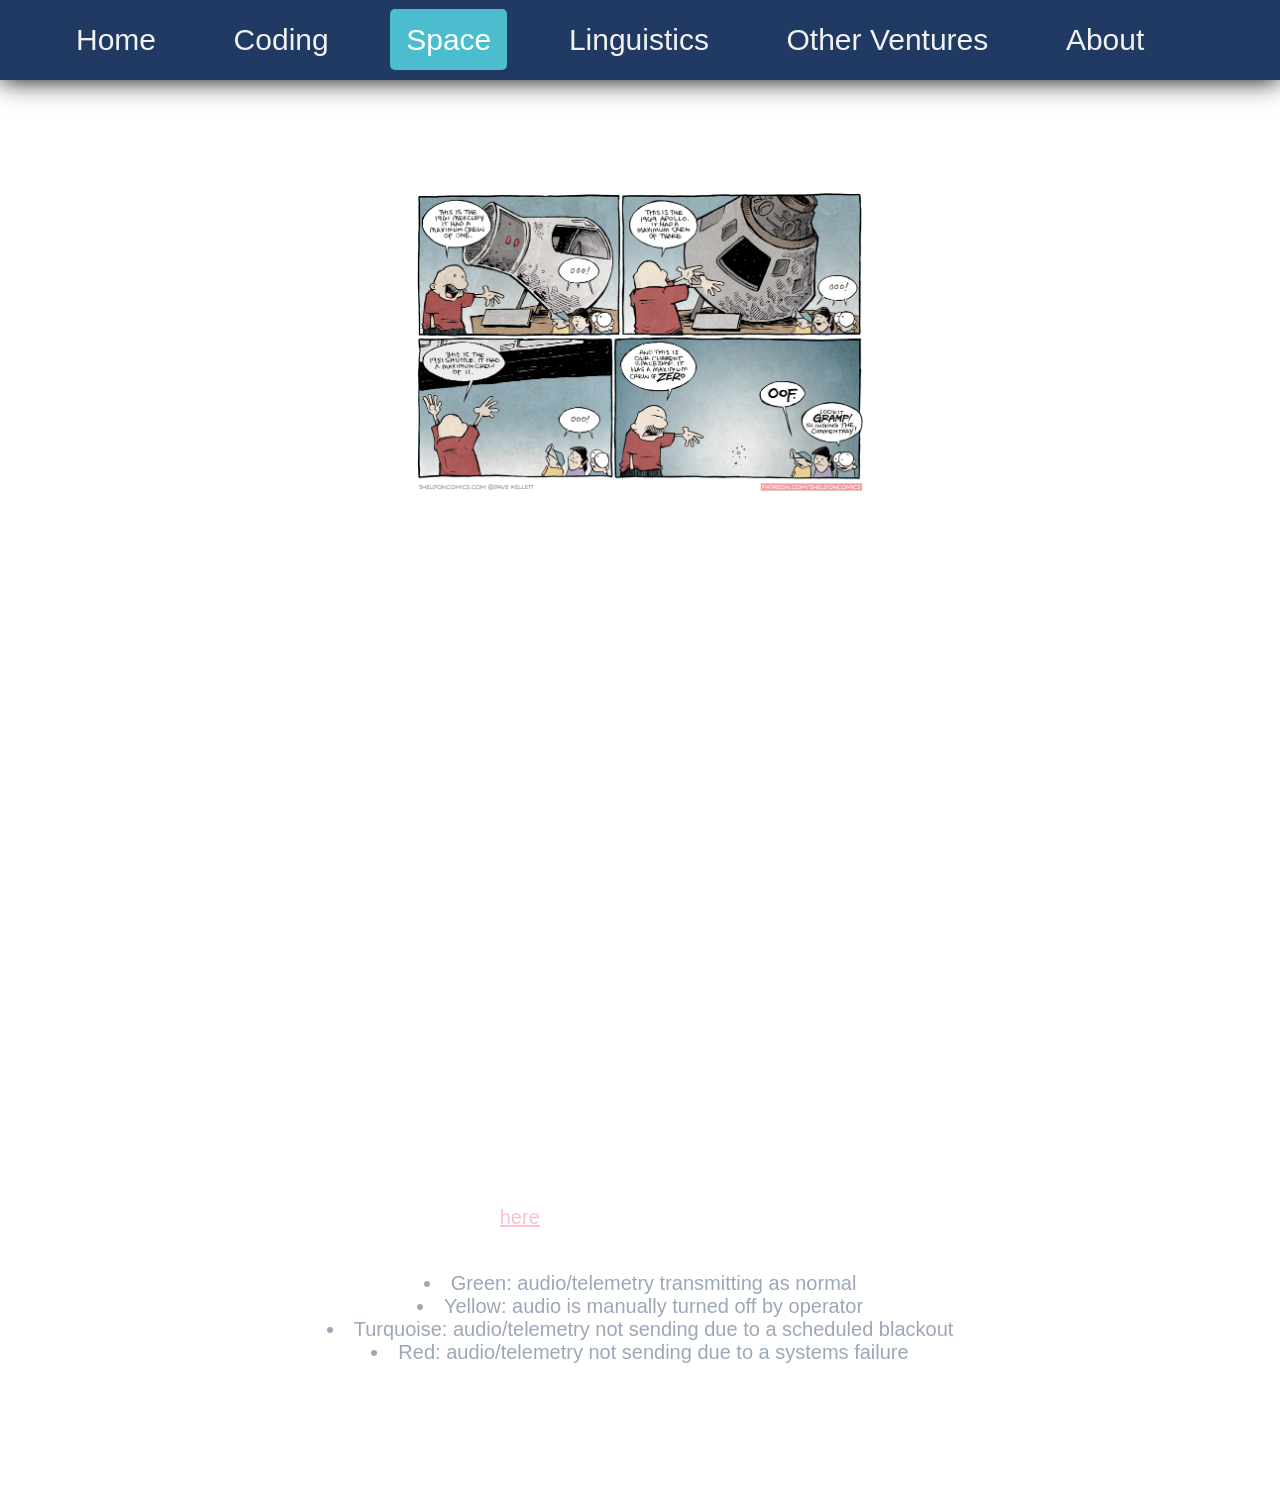
<file: pages/space-MSI.html>
<!DOCTYPE html>
<html>
  <head>
    <link rel="stylesheet" href="sitestyle.css">
  </head>
  <body>
    <header>
        <nav>
          <ul>
            <li><a href="../index.html">Home</a>
            <li><a href="../pages/coding.html">Coding</a>
            <li><a class="active" href="../pages/space.html">Space</a>
            <li><a href="../pages/linguistics.html">Linguistics</a>
            <li><a href="../pages/misc.html">Other Ventures</a>
            <li><a href="../pages/about.html">About</a>
          </ul>
        </nav>
      </header>
  <main>
    <h1>Space</h1>
    <img src="space_projects/capsules.png" alt="Man, the Mercury capsule. What a time." height="300">
    <p>I am a pretty big space fan and I enjoy doing various projects relating
    to aerospace. I also have a lot of opinions about the commercial aerospace
    industry specifically, so I guess they might pop up on here once in a while.</p><br>

    <div class="card" id="ahfe_comms">
        <h2>Redesigned <i>Mercury</i> Comms Display</h2>
        <h4>Fall 2020</h4>
        <p>As part of the Aerospace Human Factors Engineering course, taught by
          Prof. Mike Massimino (our resident astronaut and cool guy), our goal for
           the course was to work on redesigning a subsystem of the <i>Mercury</i> spacecraft.
           For what it's worth, the <i>Mercury</i> spacecraft was not very-well designed,
           and technology has advanced in almost every field such that many of the
           systems they had at the time could be rendered obsolete.</p>

        <p> My partner and I chose to redesign the communications display.
          Several problems with the initial communications system were that it
          relied on ground stations for connection (which resulted in frequent
          blackouts), it did not warn astronauts of approaching losses-of-signal
          or when they would acquire it, and knowing whether the audio/telemetry
          sending was on or off was anyone's guess. It was also not clear whether
          the audio was off due to a scheduled blackout or a system malfunction.</p>

        <p> Our solution was to revamp the display to include color-coded indicators
          for various system states, as well as countdowns until LOS and AOS. The
          issue of frequent blackouts is solved at a system level, wherein the
          audio signal connects to geostationary TDRSS satellites which have
          long been the standard of communication in space. </p>
          <p>The Python files are found <a href="https://github.com/joosthemoos/misc-projects/tree/master/Python/NLP/PANIC%20(Pronoun%20Auditor%20Nastily%20Inflicting%20Charges)" target="_blank">here</a>.
            This space display demo uses tkinter and Pillow. The colors of the indicators are as follows:
            <li> Green: audio/telemetry transmitting as normal
            <li> Yellow: audio is manually turned off by operator
            <li> Turquoise: audio/telemetry not sending due to a scheduled blackout
            <li> Red: audio/telemetry not sending due to a systems failure
        </p>

        <p> As part of our project, we also had to design a human factors-focused
          experiment in order to test the usability and workload of the system.</p>

    </div>

  </main>
</body>
</html>
</file>
<file: pages/sitestyle.css>
body {
    height: 125vh;
    /*background-image: url('https://cdn.hipwallpaper.com/i/75/76/5yt0Rg.jpg');*/
    background-image: url('https://wallpapershome.com/images/pages/pic_h/6592.jpg');
    background-size: cover;
    font-family: sans-serif;
    color: white;
    font-size: 20px;
    margin-top: 100px;
    margin-bottom: 100px;
    margin-right: 100px;
    margin-left: 100px;
}
body a{
  color: pink;
}
  /* Add a dark blue background color to the top navigation */
header {
  background-color: #203a63;
  position: fixed;
  top: 0;
  right: 0;
  left: 0;
  align-items: center;
  display: flex;
  height: 80px;
  box-shadow: 0 0 25px 0 black;
}

h1 {
  color: white;
  font-size: 50px;
}

h2 {
  color: white;
}

h3 {
  color: white;
}

p {
  color: white;
  font-size: 20px;
}

main {
  color: white;
  text-align: center;
}

   header * {
     display: inline;
   }

   header li {
     margin: 20px;
   }

  /* Style the links inside the navigation bar */
  header li a {
    color: #f2f2f2;
    text-align: center;
    padding: 14px 16px;
    text-decoration: none;
    font-size: 30px;
    font-family: sans-serif;
  }

  /* Change the color of links on hover */
  header li a:hover:not(.active) {
    background-color: #8d9799;
    color: white;
    font-family: sans-serif;
    border-radius: 5px 5px 5px 5px;
  }

  /* Add a color to the active/current link */

  header .active {
    background-color: #4cbdcf;
    color: white;
    font-family: sans-serif;
    height: 80px;
    border-radius: 5px 5px 5px 5px;
  }

  /* button */
  button {
    border: none;
    color: white;
    padding: 15px 32px;
    text-align: center;
    text-decoration: none;
    display: inline-block;
    font-size: 16px;
    margin: 4px 2px;
    cursor: pointer;
    background-color: #203a63;
    border-radius: 5px 5px 5px 5px;
    box-shadow: 0 0 25px 0 black;

  }
  .card {
  background-color: rgba(255,255,255,0.3);
  color: #9ca7b8;
  padding: 40px;
  margin-top: 20px;
  margin-left: 100px;
  margin-right: 100px;
  border-radius: 10px 10px 10px 10px;

}

  .card h2{

  }
  .card p{

    /*text-align: left;*/
  }
  .card h4{
    color: white;
    font-style: italic;
  }
</file>
